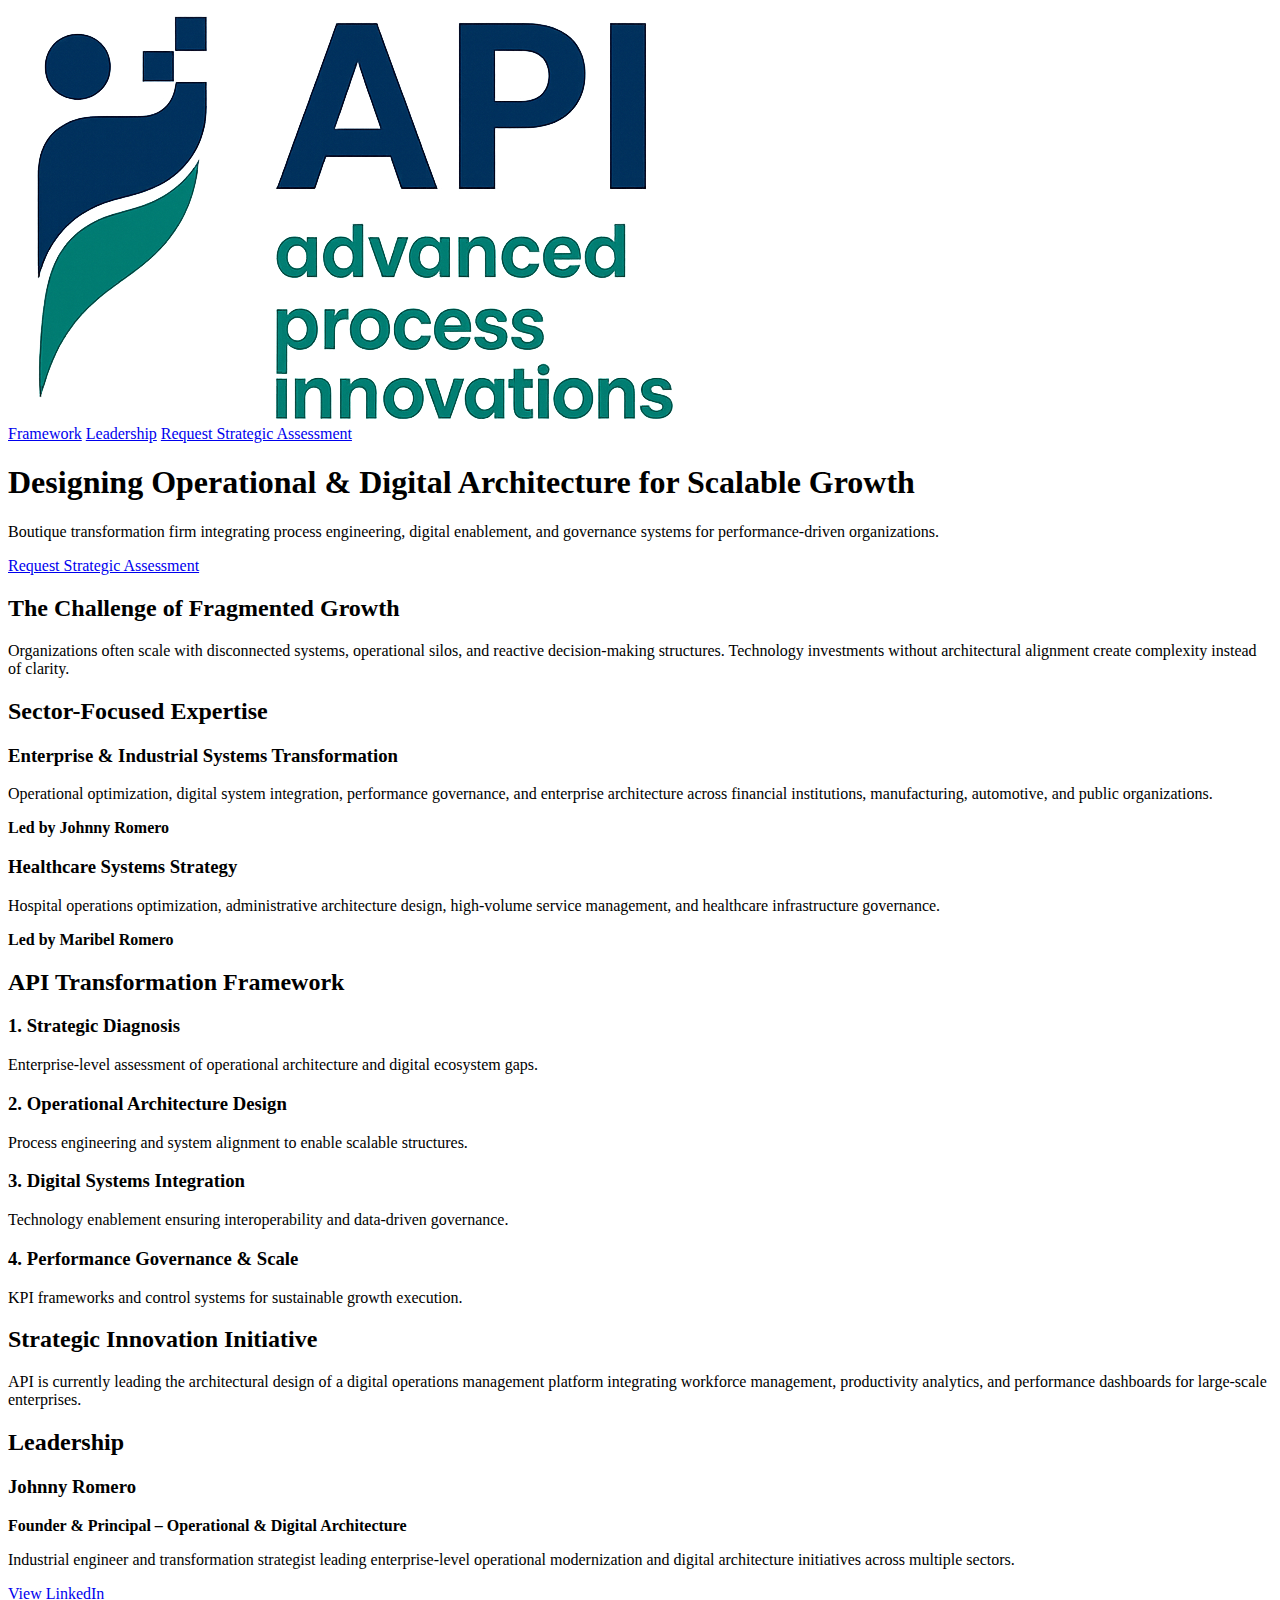
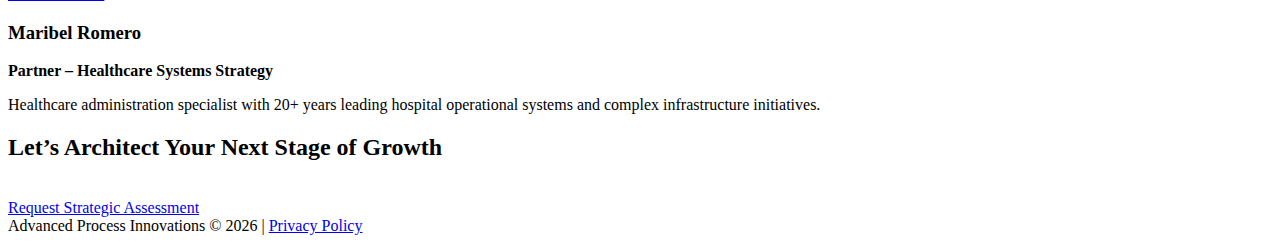
<file: index.html>
<!DOCTYPE html>
<html lang="en">
<head>
<meta charset="UTF-8">
<meta name="viewport" content="width=device-width, initial-scale=1.0">
<title>Advanced Process Innovations | Operational & Digital Architecture</title>

<link href="https://fonts.googleapis.com/css2?family=Inter:wght@300;400;600;700;800&display=swap" rel="stylesheet">
<link rel="stylesheet" href="assets/css/style.css">
</head>

<body>

<nav>
<img src="assets/img/logo.png" alt="API Logo">
<div>
<a href="#framework">Framework</a>
<a href="#leadership">Leadership</a>
<a href="consultation.html" class="btn">Request Strategic Assessment</a>
</div>
</nav>
<section class="hero">
<div class="container">
<h1>Designing Operational & Digital Architecture for Scalable Growth</h1>
<p>
Boutique transformation firm integrating process engineering, digital enablement, and governance systems for performance-driven organizations.
</p>
<a href="consultation.html" class="btn">Request Strategic Assessment</a>
</div>
</section>
<section class="center">
<div class="container">
<h2>The Challenge of Fragmented Growth</h2>
<p>
Organizations often scale with disconnected systems, operational silos, and reactive decision-making structures. Technology investments without architectural alignment create complexity instead of clarity.
</p>
</div>
</section>
<section class="dark-section center">
<div class="container">
<h2>Sector-Focused Expertise</h2>

<div class="grid">

<div class="card">
<h3>Enterprise & Industrial Systems Transformation</h3>
<p>
Operational optimization, digital system integration, performance governance, and enterprise architecture across financial institutions, manufacturing, automotive, and public organizations.
</p>
<p><strong>Led by Johnny Romero</strong></p>
</div>

<div class="card">
<h3>Healthcare Systems Strategy</h3>
<p>
Hospital operations optimization, administrative architecture design, high-volume service management, and healthcare infrastructure governance.
</p>
<p><strong>Led by Maribel Romero</strong></p>
</div>

</div>
</div>
</section>
<section id="framework" class="center">
<div class="container">
<h2>API Transformation Framework</h2>

<div class="grid">

<div class="card">
<h3>1. Strategic Diagnosis</h3>
<p>Enterprise-level assessment of operational architecture and digital ecosystem gaps.</p>
</div>

<div class="card">
<h3>2. Operational Architecture Design</h3>
<p>Process engineering and system alignment to enable scalable structures.</p>
</div>

<div class="card">
<h3>3. Digital Systems Integration</h3>
<p>Technology enablement ensuring interoperability and data-driven governance.</p>
</div>

<div class="card">
<h3>4. Performance Governance & Scale</h3>
<p>KPI frameworks and control systems for sustainable growth execution.</p>
</div>

</div>
</div>
</section>
<section class="dark-section center">
<div class="container">
<h2>Strategic Innovation Initiative</h2>
<p>
API is currently leading the architectural design of a digital operations management platform integrating workforce management, productivity analytics, and performance dashboards for large-scale enterprises.
</p>
</div>
</section>
<section id="leadership" class="center">
<div class="container">
<h2>Leadership</h2>

<div class="grid">

<div class="card">
<h3>Johnny Romero</h3>
<p><strong>Founder & Principal – Operational & Digital Architecture</strong></p>
<p>
Industrial engineer and transformation strategist leading enterprise-level operational modernization and digital architecture initiatives across multiple sectors.
</p>
<a href="https://www.linkedin.com/in/alberticoromero/" target="_blank" class="btn">View LinkedIn</a>
</div>

<div class="card">
<h3>Maribel Romero</h3>
<p><strong>Partner – Healthcare Systems Strategy</strong></p>
<p>
Healthcare administration specialist with 20+ years leading hospital operational systems and complex infrastructure initiatives.
</p>
</div>

</div>
</div>
</section>
<section class="cta-section">
<div class="container">
<h2>Let’s Architect Your Next Stage of Growth</h2>
<br>
<a href="consultation.html" class="btn">Request Strategic Assessment</a>
</div>
</section>
<footer>
Advanced Process Innovations © 2026 |
<a href="privacy-policy.html">Privacy Policy</a>
</footer>

</body>
</html>
</file>
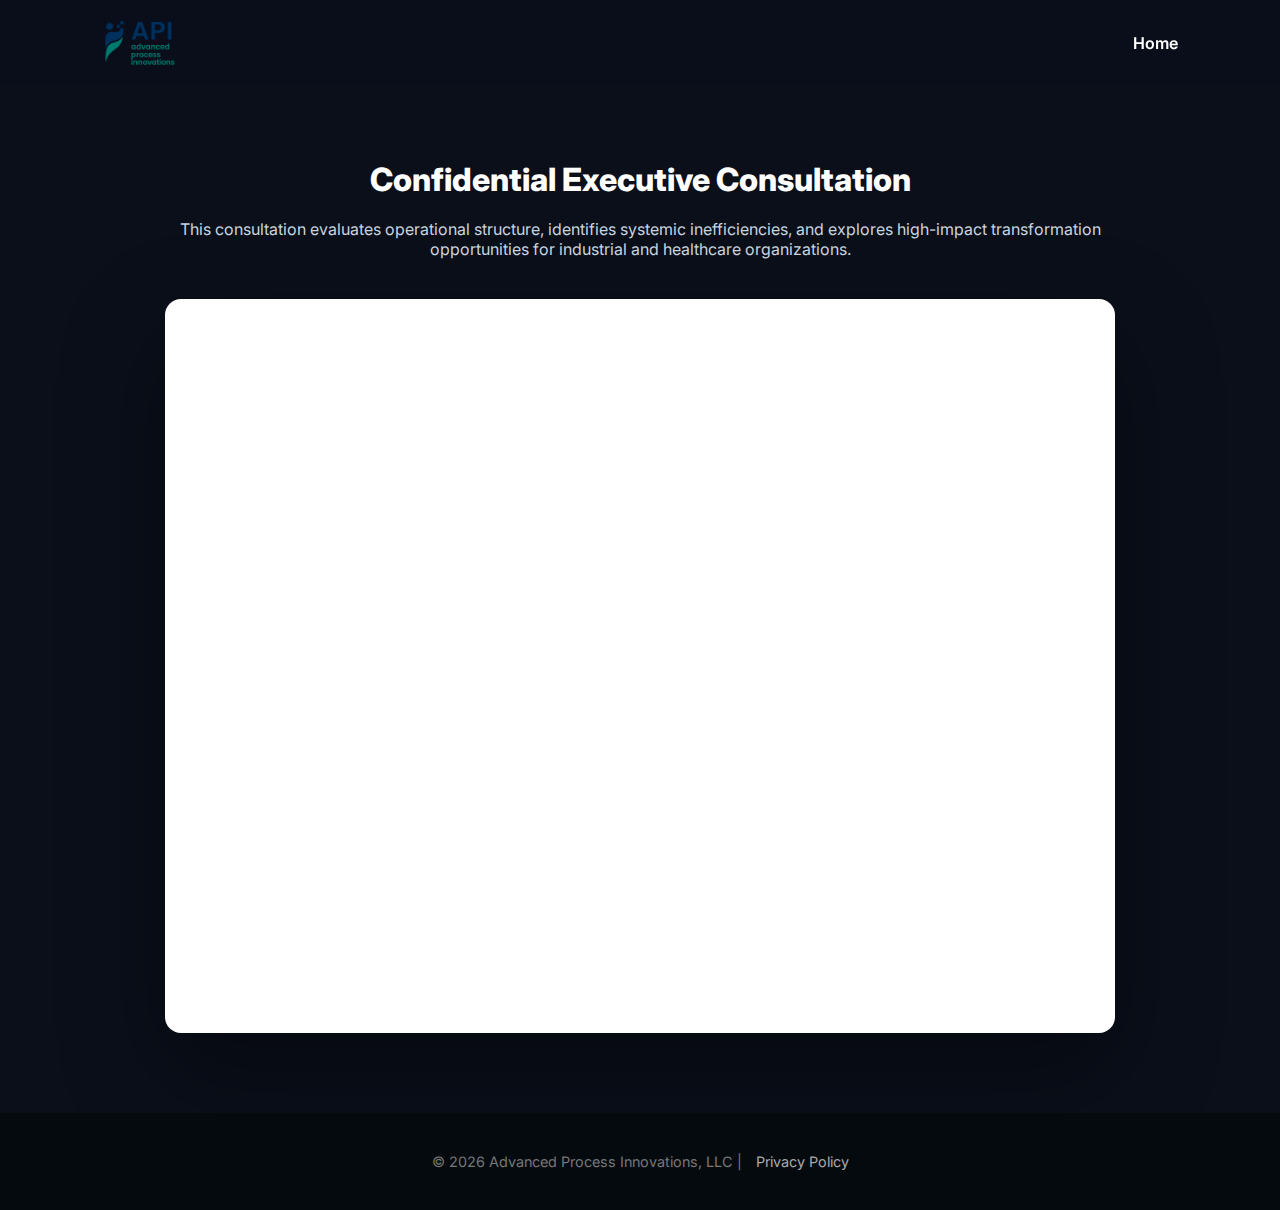
<file: consultation.html>
<!DOCTYPE html>
<html lang="en">
<head>
<meta charset="UTF-8">
<meta name="viewport" content="width=device-width, initial-scale=1.0">
<title>Schedule Consultation | Advanced Process Innovations</title>
<link href="https://fonts.googleapis.com/css2?family=Inter:wght@300;400;600;700;800&display=swap" rel="stylesheet">

<style>
:root{
--primary:#0D3B66;
--dark:#0A0F1A;
}

*{
margin:0;
padding:0;
box-sizing:border-box;
}

body{
font-family:'Inter',sans-serif;
background:var(--dark);
color:white;
display:flex;
flex-direction:column;
min-height:100vh;
}

/* NAV */
nav{
position:fixed;
width:100%;
padding:20px 8%;
display:flex;
justify-content:space-between;
align-items:center;
background:rgba(10,15,26,.95);
z-index:1000;
}

nav img{
height:45px;
}

nav a{
color:white;
text-decoration:none;
font-weight:600;
}

/* MAIN CONTENT */
main{
flex:1;
padding:160px 8% 80px 8%;
}

.container{
max-width:950px;
margin:auto;
text-align:center;
}

h1{
font-weight:800;
margin-bottom:20px;
}

p{
color:#c7d4df;
margin-bottom:40px;
}

.form-box{
background:white;
padding:40px;
border-radius:16px;
box-shadow:0 40px 100px rgba(0,0,0,.4);
}

/* FOOTER */
footer{
background:#050A0F;
text-align:center;
padding:40px 20px;
color:#777;
font-size:.9rem;
}

footer a{
color:#aaa;
text-decoration:none;
margin-left:10px;
}

footer a:hover{
color:white;
}

@media(max-width:768px){
main{
padding:140px 5% 60px 5%;
}
}
</style>
</head>

<body>

<nav>
<img src="logo.png" alt="API Logo">
<a href="index.html">Home</a>
</nav>

<main>
<div class="container">

<h1>Confidential Executive Consultation</h1>

<p>
This consultation evaluates operational structure, identifies systemic inefficiencies,
and explores high-impact transformation opportunities for industrial and healthcare organizations.
</p>

<div class="form-box">

<iframe width="100%" height="650px"
src="https://forms.office.com/Pages/ResponsePage.aspx?id=DQSIkWdsW0yxEjajBLZtrQAAAAAAAAAAAAMAAaNd4u5UN1pRR1VBNFVHTEZLNTU4VU9UODhRVEdRWC4u&embed=true"
frameborder="0"
style="border:none;border-radius:12px;"
allowfullscreen>
</iframe>

</div>

</div>
</main>

<footer>
© 2026 Advanced Process Innovations, LLC |
<a href="privacy.html">Privacy Policy</a>
</footer>

</body>
</html>
</file>
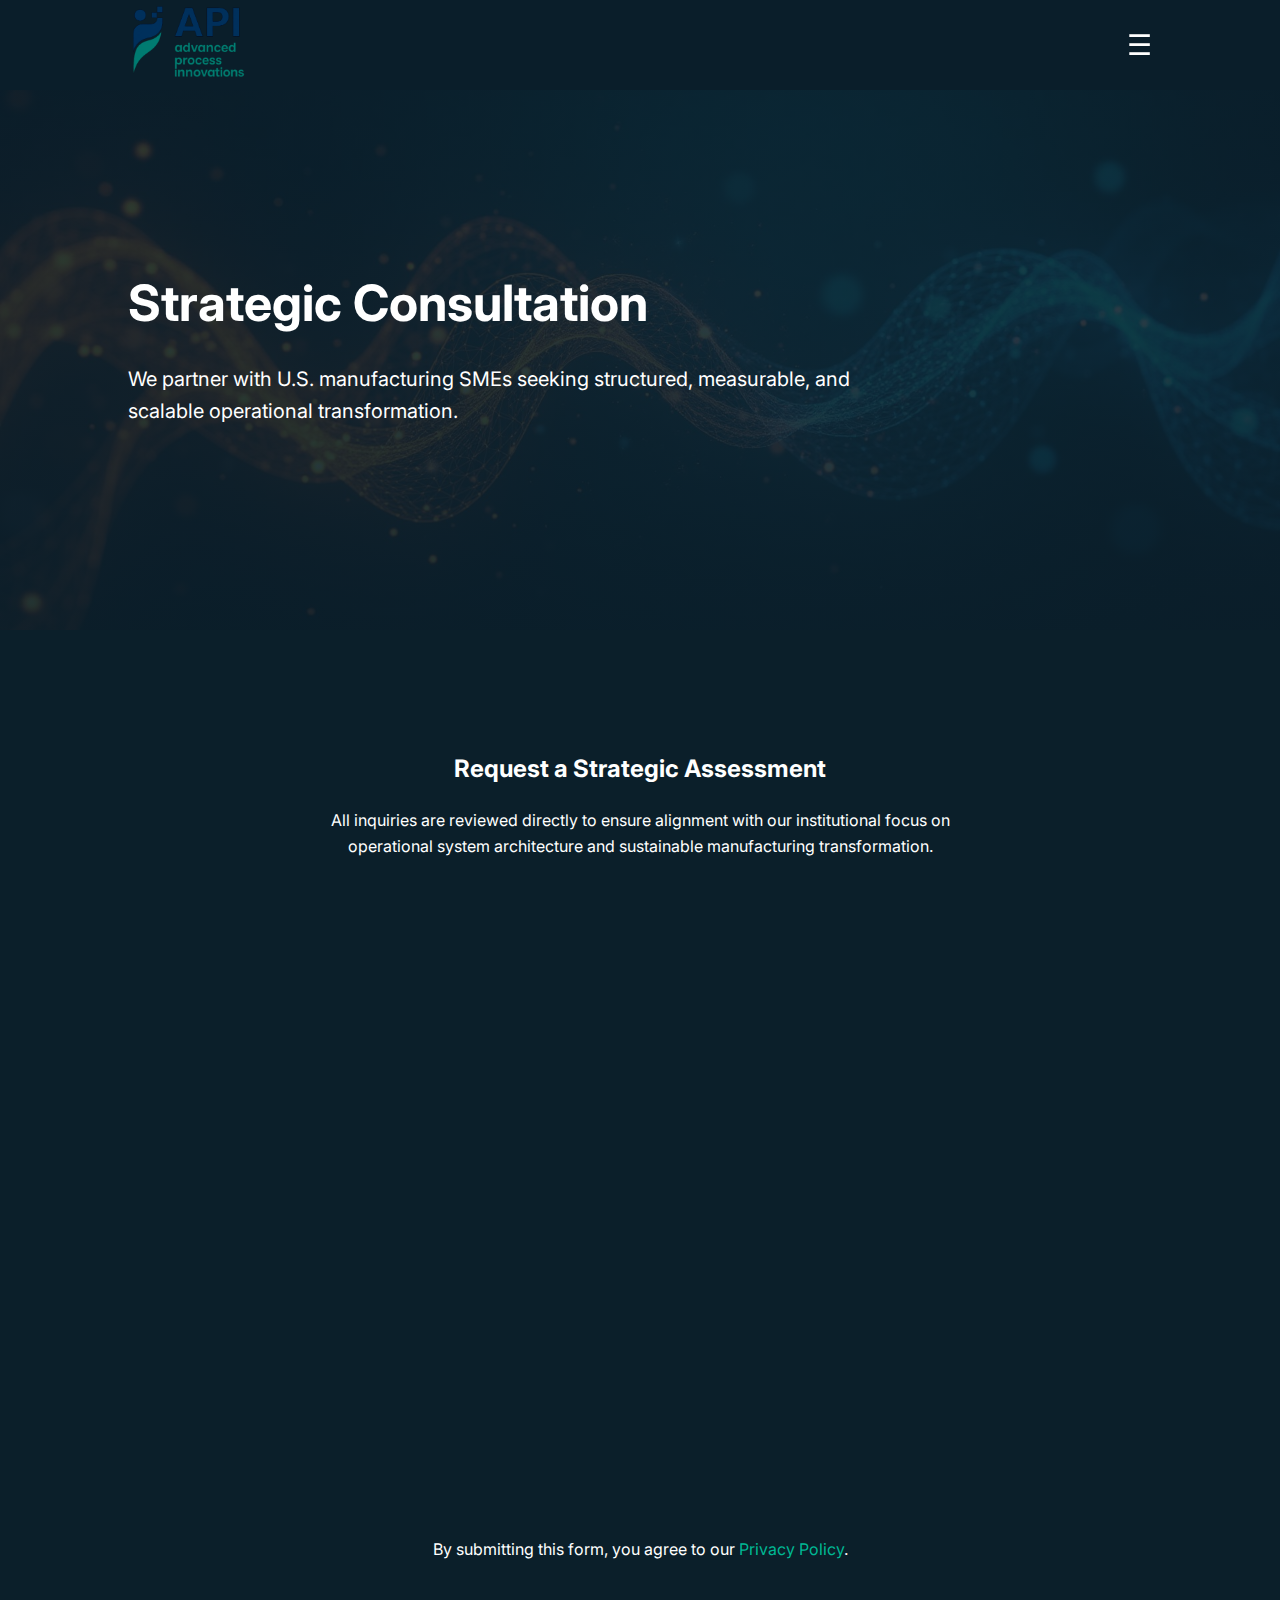
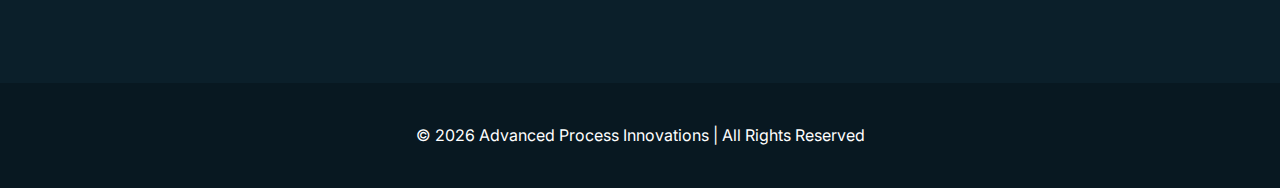
<file: contact.html>
<!DOCTYPE html>
<html lang="en">
<head>
<meta charset="UTF-8">
<meta name="viewport" content="width=device-width, initial-scale=1.0">
<title>Contact | Advanced Process Innovations</title>
<meta name="description" content="Request a strategic consultation with Advanced Process Innovations.">
<link rel="stylesheet" href="styles.css">
<link href="https://fonts.googleapis.com/css2?family=Inter:wght@400;600&display=swap" rel="stylesheet">
</head>

<body>

<!-- HEADER -->
<header class="header">
<a href="index.html"><img src="logo.png" alt="API Logo"></a>
<div class="menu-toggle" onclick="toggleMenu()">☰</div>
</header>

<!-- SIDE MENU -->
<div class="nav-menu" id="navMenu">
<a href="index.html">Home</a>
<a href="index.html#who">Who We Are</a>
<a href="index.html#solutions">Solutions</a>
<a href="index.html#founder">Founder</a>
<a href="privacy-policy.html">Privacy Policy</a>
</div>

<!-- HERO SECTION -->
<section class="hero" style="height: 60vh;">
<div class="hero-content">
<h1>Strategic Consultation</h1>
<p>
We partner with U.S. manufacturing SMEs seeking structured, measurable, and scalable operational transformation.
</p>
</div>
</section>

<!-- FORM SECTION -->
<section style="text-align:center;">
<h2>Request a Strategic Assessment</h2>

<p style="max-width:700px; margin:20px auto 40px auto;">
All inquiries are reviewed directly to ensure alignment with our institutional focus on operational system architecture and sustainable manufacturing transformation.
</p>

<div style="max-width:900px; margin:auto;">
<iframe 
width="100%" 
height="600px" 
src="https://forms.office.com/Pages/ResponsePage.aspx?id=DQSIkWdsW0yxEjajBLZtrQAAAAAAAAAAAAMAAaNd4u5UN1pRR1VBNFVHTEZLNTU4VU9UODhRVEdRWC4u&embed=true" 
frameborder="0" 
style="border:none;">
</iframe>
</div>

<p style="margin-top:30px;">
By submitting this form, you agree to our 
<a href="privacy-policy.html" style="color:#00b894; text-decoration:none;">Privacy Policy</a>.
</p>

</section>

<footer>
<p>© 2026 Advanced Process Innovations | All Rights Reserved</p>
</footer>

<script>
function toggleMenu() {
  document.getElementById("navMenu").classList.toggle("active");
}

const cards = document.querySelectorAll('.card');
const observer = new IntersectionObserver(entries => {
  entries.forEach(entry => {
    if(entry.isIntersecting){
      entry.target.classList.add('visible');
    }
  });
}, {threshold: 0.2});

cards.forEach(card => observer.observe(card));
</script>

</body>
</html>
</file>
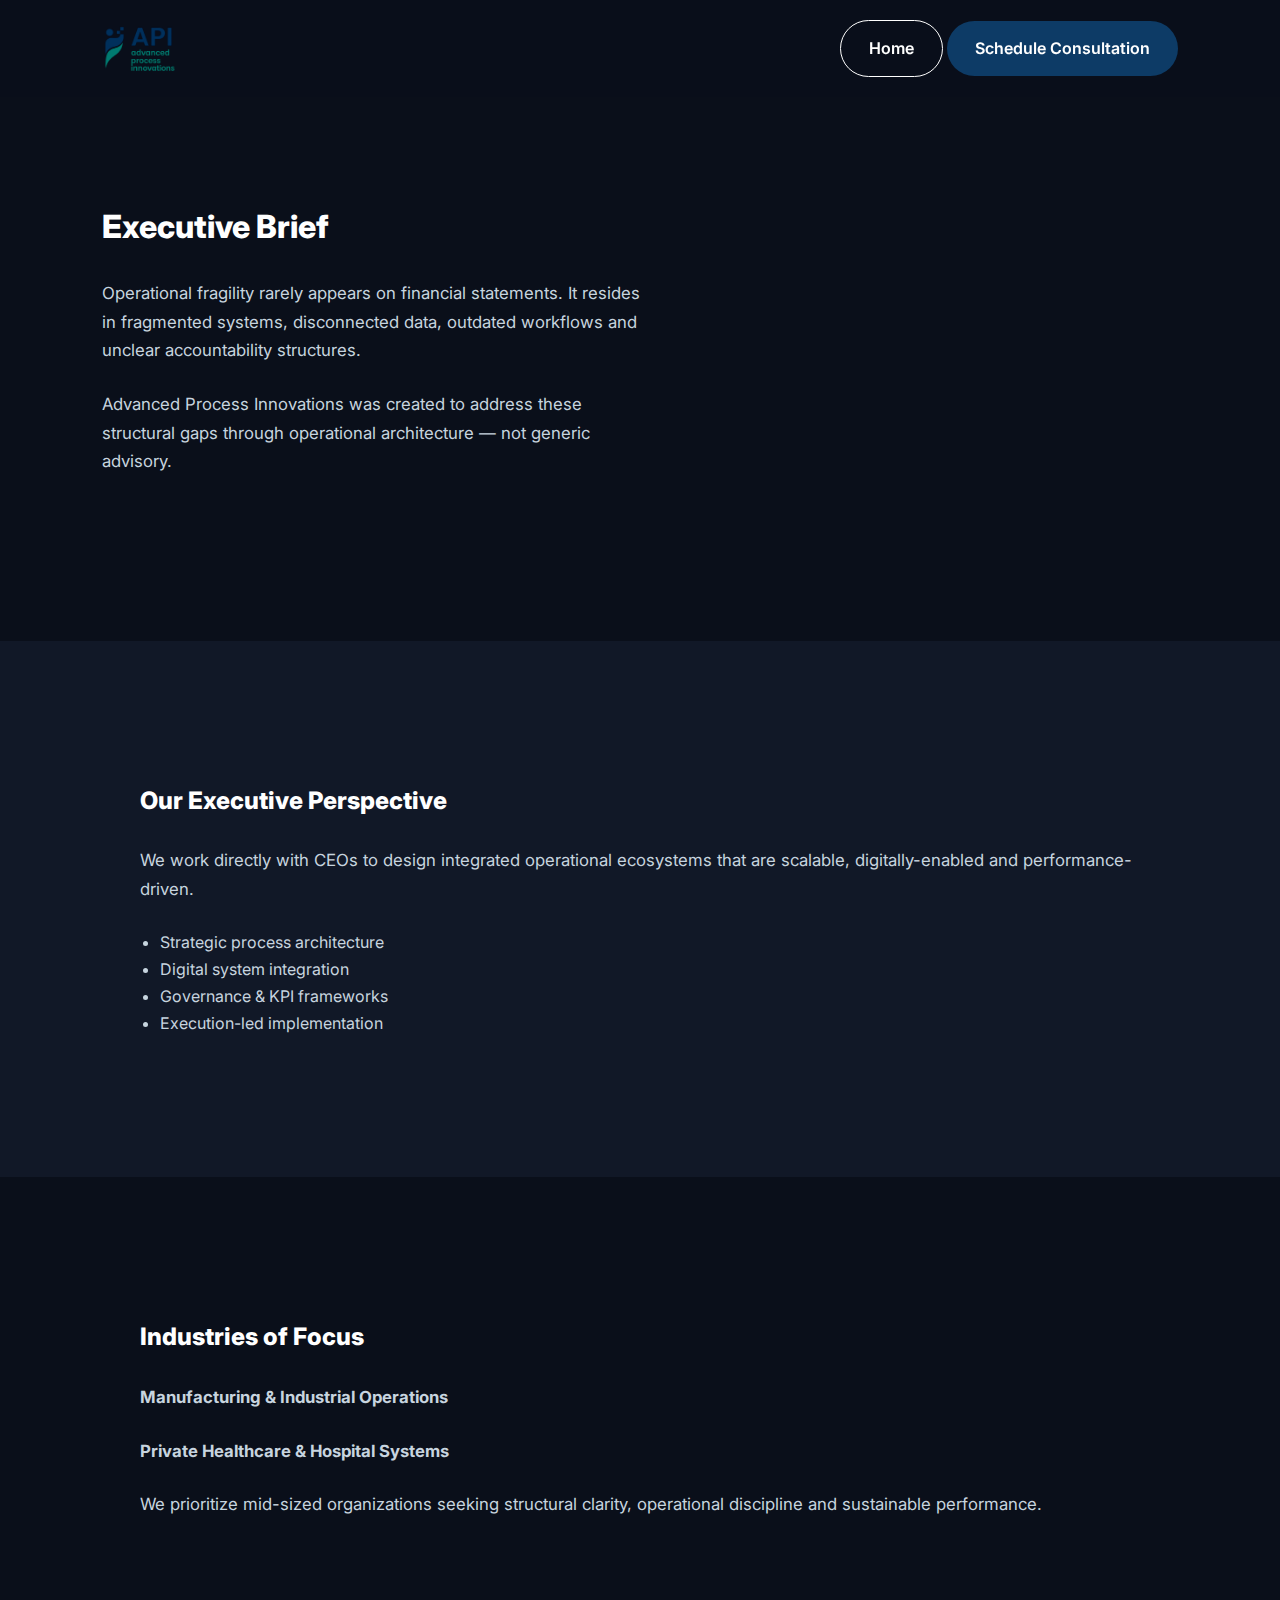
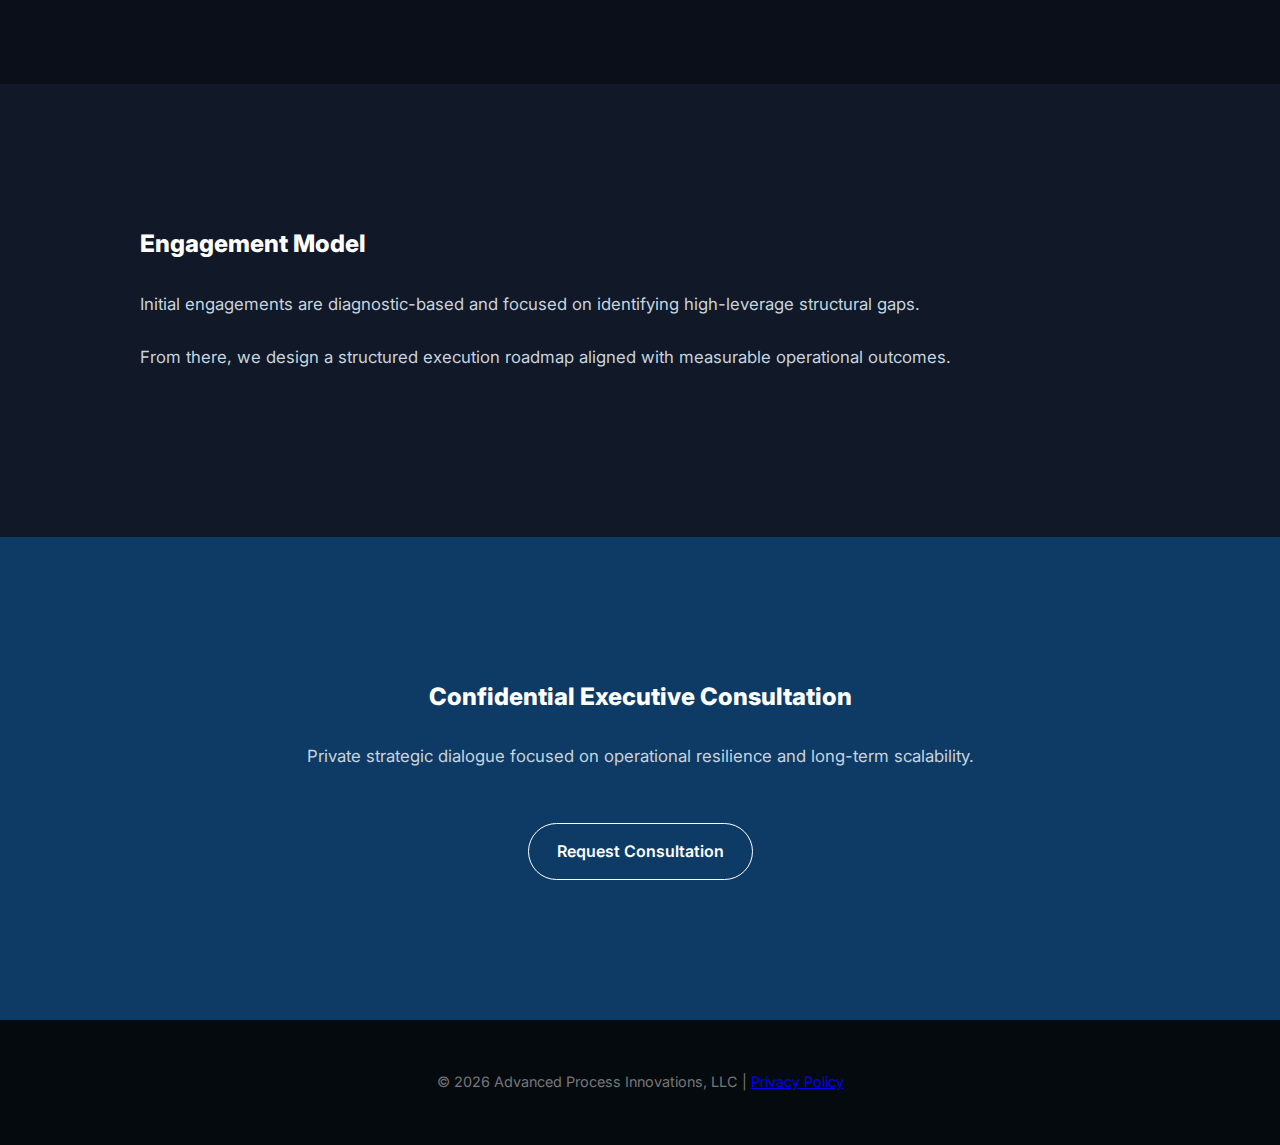
<file: executive.html>
<!DOCTYPE html>
<html lang="en">
<head>
<meta charset="UTF-8">
<meta name="viewport" content="width=device-width, initial-scale=1.0">
<title>Executive Brief | Advanced Process Innovations</title>
<link href="https://fonts.googleapis.com/css2?family=Inter:wght@300;400;600;700;800&display=swap" rel="stylesheet">

<style>
:root{
--primary:#0D3B66;
--dark:#0A0F1A;
--accent:#0E8C7A;
}

*{margin:0;padding:0;box-sizing:border-box;}
body{
font-family:'Inter',sans-serif;
background:var(--dark);
color:white;
line-height:1.7;
}

section{padding:140px 8%;}
.container{max-width:1000px;margin:auto;}

h1,h2,h3{font-weight:800;margin-bottom:25px;}
p{color:#c7d4df;font-size:1.05rem;margin-bottom:25px;}

nav{
position:fixed;
width:100%;
padding:20px 8%;
display:flex;
justify-content:space-between;
align-items:center;
background:rgba(10,15,26,.95);
z-index:1000;
}

nav img{height:45px;}

.btn{
display:inline-block;
padding:14px 28px;
border-radius:30px;
text-decoration:none;
font-weight:600;
transition:.3s;
}

.btn-primary{
background:var(--primary);
color:white;
}

.btn-outline{
border:1px solid white;
color:white;
}

.btn:hover{opacity:.85;}

.hero{
padding-top:200px;
max-width:750px;
}

.alt{
background:#111827;
}

.list{
margin-left:20px;
color:#c7d4df;
margin-top:20px;
}

.cta{
text-align:center;
background:var(--primary);
}

footer{
background:#050A0F;
text-align:center;
padding:50px;
color:#777;
font-size:.9rem;
}
</style>
</head>

<body>

<nav>
<img src="logo.png" alt="API Logo">
<div>
<a href="index.html" class="btn btn-outline">Home</a>
<a href="consultation.html" class="btn btn-primary">Schedule Consultation</a>
</div>
</nav>

<section class="hero">
<div class="container">
<h1>Executive Brief</h1>
<p>
Operational fragility rarely appears on financial statements.  
It resides in fragmented systems, disconnected data, outdated workflows and unclear accountability structures.
</p>
<p>
Advanced Process Innovations was created to address these structural gaps through operational architecture — not generic advisory.
</p>
</div>
</section>

<section class="alt">
<div class="container">
<h2>Our Executive Perspective</h2>
<p>
We work directly with CEOs to design integrated operational ecosystems that are scalable, digitally-enabled and performance-driven.
</p>

<ul class="list">
<li>Strategic process architecture</li>
<li>Digital system integration</li>
<li>Governance & KPI frameworks</li>
<li>Execution-led implementation</li>
</ul>

</div>
</section>

<section>
<div class="container">
<h2>Industries of Focus</h2>
<p><strong>Manufacturing & Industrial Operations</strong></p>
<p><strong>Private Healthcare & Hospital Systems</strong></p>

<p>
We prioritize mid-sized organizations seeking structural clarity, operational discipline and sustainable performance.
</p>
</div>
</section>

<section class="alt">
<div class="container">
<h2>Engagement Model</h2>
<p>
Initial engagements are diagnostic-based and focused on identifying high-leverage structural gaps.
</p>
<p>
From there, we design a structured execution roadmap aligned with measurable operational outcomes.
</p>
</div>
</section>

<section class="cta">
<div class="container">
<h2>Confidential Executive Consultation</h2>
<p>Private strategic dialogue focused on operational resilience and long-term scalability.</p>
<br>
<a href="consultation.html" class="btn btn-outline">Request Consultation</a>
</div>
</section>

<footer>
© 2026 Advanced Process Innovations, LLC |
<a href="privacy.html">Privacy Policy</a>
</footer>

</body>
</html>
</file>
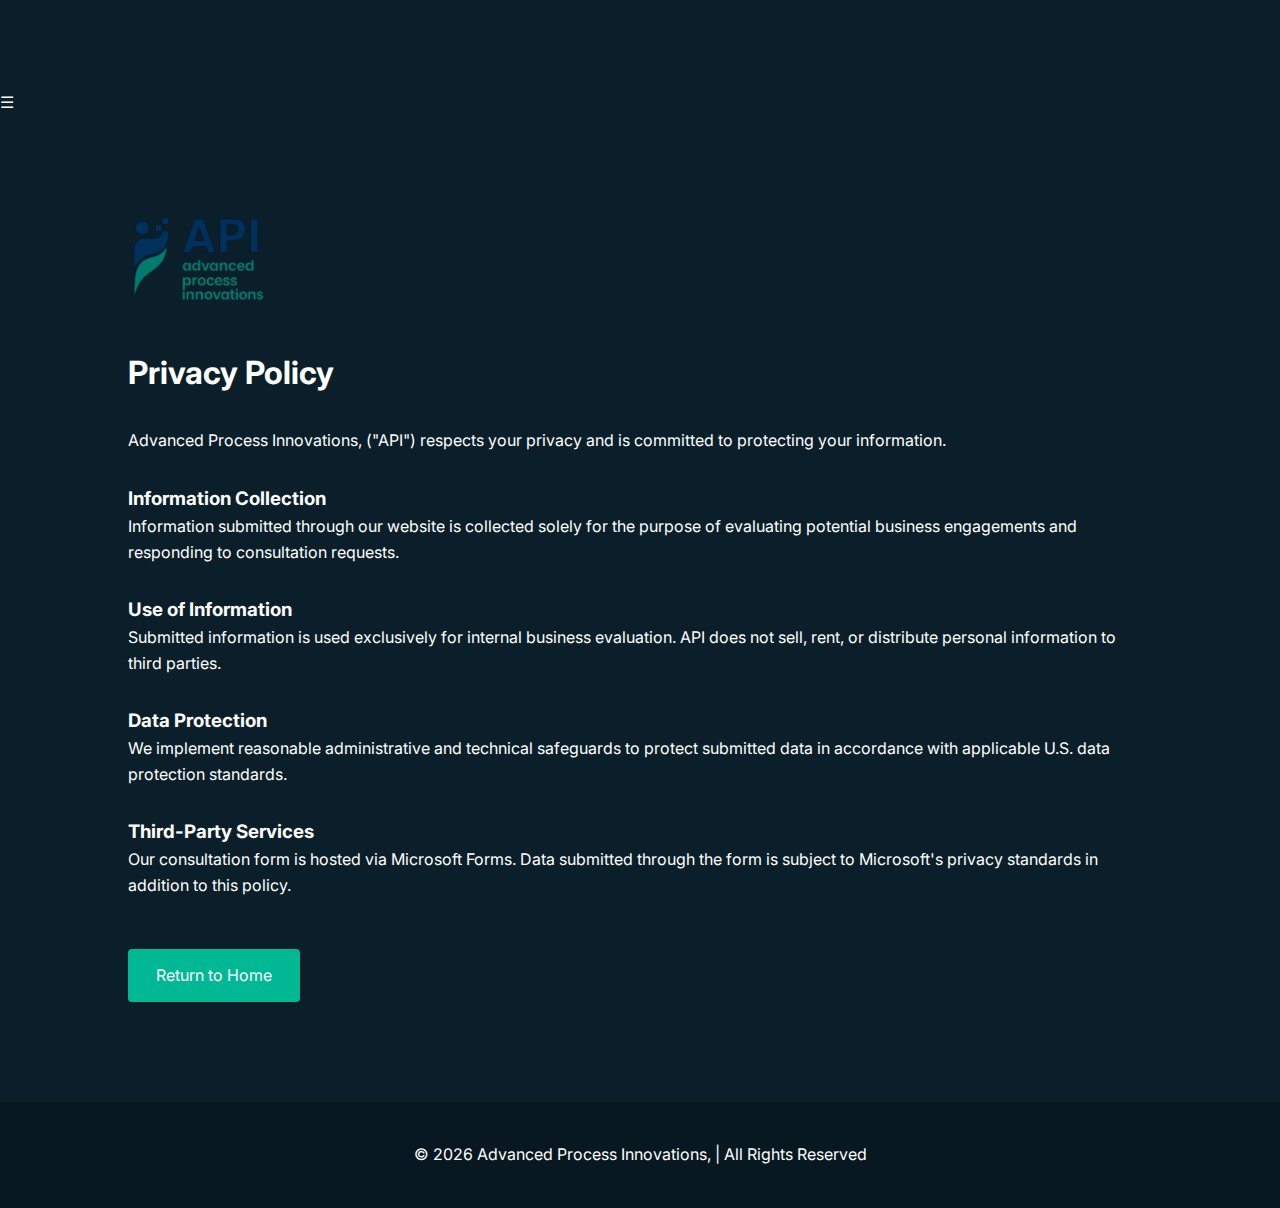
<file: privacy-policy.html>
<!DOCTYPE html>
<html lang="en">
<head>
<meta charset="UTF-8">
<meta name="viewport" content="width=device-width, initial-scale=1.0">
<title>Privacy Policy | Advanced Process Innovations</title>
<meta name="description" content="Privacy Policy of Advanced Process Innovations.">
<link rel="stylesheet" href="styles.css">
<link href="https://fonts.googleapis.com/css2?family=Inter:wght@400;600&display=swap" rel="stylesheet">
</head>

<body>

<div class="hamburger" onclick="toggleMenu()">☰</div>

<div class="nav-menu" id="navMenu">
<a href="index.html">Home</a>
<a href="index.html#about">About</a>
<a href="index.html#solutions">Solutions</a>
<a href="index.html#founder">Founder</a>
<a href="contact.html">Contact</a>
</div>

<section style="padding:100px 10%; min-height:100vh;">

<img src="logo.png" alt="API Logo" style="width:140px; margin-bottom:40px;">

<h1 style="margin-bottom:30px;">Privacy Policy</h1>

<p style="margin-bottom:20px;">
Advanced Process Innovations, ("API") respects your privacy and is committed to protecting your information.
</p>

<h3 style="margin-top:30px;">Information Collection</h3>
<p>
Information submitted through our website is collected solely for the purpose of evaluating 
potential business engagements and responding to consultation requests.
</p>

<h3 style="margin-top:30px;">Use of Information</h3>
<p>
Submitted information is used exclusively for internal business evaluation. 
API does not sell, rent, or distribute personal information to third parties.
</p>

<h3 style="margin-top:30px;">Data Protection</h3>
<p>
We implement reasonable administrative and technical safeguards to protect submitted data 
in accordance with applicable U.S. data protection standards.
</p>

<h3 style="margin-top:30px;">Third-Party Services</h3>
<p>
Our consultation form is hosted via Microsoft Forms. Data submitted through the form 
is subject to Microsoft's privacy standards in addition to this policy.
</p>

<div style="margin-top:50px;">
<a href="index.html" class="btn-primary">Return to Home</a>
</div>

</section>

<footer>
<p>© 2026 Advanced Process Innovations, | All Rights Reserved</p>
</footer>

<script>
function toggleMenu() {
  document.getElementById("navMenu").classList.toggle("active");
}
</script>

</body>
</html>
</file>
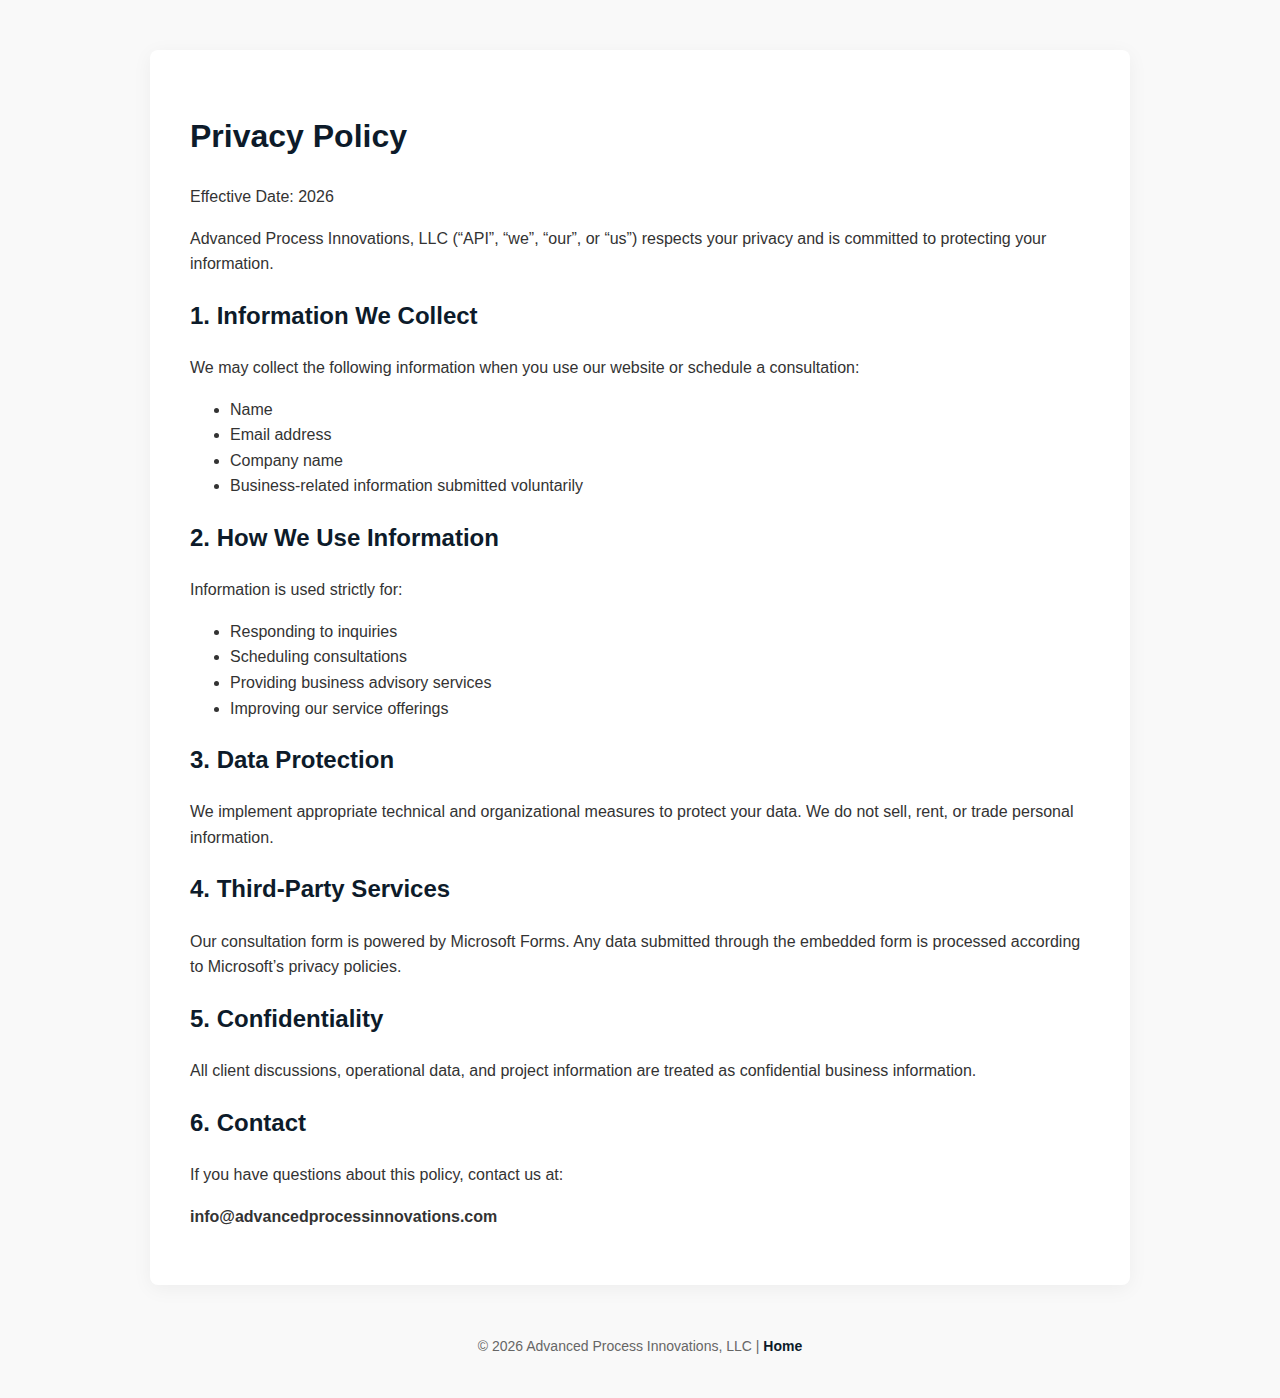
<file: privacy.html>
<!DOCTYPE html>
<html lang="en">
<head>
<meta charset="UTF-8">
<title>Privacy Policy | Advanced Process Innovations</title>
<meta name="viewport" content="width=device-width, initial-scale=1.0">
<link rel="icon" href="logo.png">
<style>
body{
font-family: Arial, sans-serif;
margin:0;
padding:0;
background:#f9f9f9;
color:#333;
line-height:1.6;
}

.container{
max-width:900px;
margin:50px auto;
background:white;
padding:40px;
border-radius:8px;
box-shadow:0 4px 20px rgba(0,0,0,0.05);
}

h1,h2{
color:#0d1b2a;
}

a{
color:#0d1b2a;
text-decoration:none;
font-weight:bold;
}

footer{
text-align:center;
margin:40px 0;
font-size:14px;
color:#666;
}
</style>
</head>
<body>

<div class="container">
<h1>Privacy Policy</h1>

<p>Effective Date: 2026</p>

<p>Advanced Process Innovations, LLC (“API”, “we”, “our”, or “us”) respects your privacy and is committed to protecting your information.</p>

<h2>1. Information We Collect</h2>
<p>We may collect the following information when you use our website or schedule a consultation:</p>
<ul>
<li>Name</li>
<li>Email address</li>
<li>Company name</li>
<li>Business-related information submitted voluntarily</li>
</ul>

<h2>2. How We Use Information</h2>
<p>Information is used strictly for:</p>
<ul>
<li>Responding to inquiries</li>
<li>Scheduling consultations</li>
<li>Providing business advisory services</li>
<li>Improving our service offerings</li>
</ul>

<h2>3. Data Protection</h2>
<p>We implement appropriate technical and organizational measures to protect your data. We do not sell, rent, or trade personal information.</p>

<h2>4. Third-Party Services</h2>
<p>Our consultation form is powered by Microsoft Forms. Any data submitted through the embedded form is processed according to Microsoft’s privacy policies.</p>

<h2>5. Confidentiality</h2>
<p>All client discussions, operational data, and project information are treated as confidential business information.</p>

<h2>6. Contact</h2>
<p>If you have questions about this policy, contact us at:</p>
<p><strong>info@advancedprocessinnovations.com</strong></p>

</div>

<footer>
© 2026 Advanced Process Innovations, LLC | 
<a href="index.html">Home</a>
</footer>

</body>
</html>
</file>
<file: assets/css/style.css>

</file>
<file: styles.css>
* {
  margin: 0;
  padding: 0;
  box-sizing: border-box;
  font-family: 'Inter', sans-serif;
}

html {
  scroll-behavior: smooth;
}

body {
  background-color: #0b1f2a;
  color: #ffffff;
  line-height: 1.6;
  padding-top: 90px; /* COMPENSA HEADER FIJO */
}

/* ===== HEADER ===== */

.header {
  position: fixed;
  top: 0;
  left: 0;
  width: 100%;
  height: 90px; /* ALTURA DEFINIDA */
  padding: 0 10%;
  display: flex;
  justify-content: space-between;
  align-items: center;
  background: rgba(11,31,42,0.95);
  backdrop-filter: blur(8px);
  z-index: 1001;
}

.header img {
  width: 120px;
}

.menu-toggle {
  font-size: 28px;
  cursor: pointer;
  z-index: 1002;
}

/* ===== SIDE MENU ===== */

.nav-menu {
  position: fixed;
  top: 0;
  right: -260px;
  width: 260px;
  height: 100vh;
  background: #081821;
  padding: 120px 30px;
  transition: 0.3s ease;
  z-index: 1000;
}

.nav-menu a {
  display: block;
  color: #ffffff;
  text-decoration: none;
  font-size: 18px;
  margin-bottom: 25px;
  transition: 0.3s;
}

.nav-menu a:hover {
  color: #00b894;
}

.nav-menu.active {
  right: 0;
}

/* ===== SECTIONS ===== */

section {
  padding: 120px 10%;
}

/* HERO */

.hero {
  height: calc(100vh - 90px); /* RESTA ALTURA HEADER */
  display: flex;
  align-items: center;
  background: linear-gradient(rgba(11,31,42,0.85), rgba(11,31,42,0.9)), 
              url('hero-bg.jpg') center/cover no-repeat;
}

.hero-content {
  max-width: 750px;
  animation: fadeUp 1.2s ease forwards;
}

.hero h1 {
  font-size: 50px;
  margin-bottom: 20px;
}

.hero p {
  font-size: 20px;
  margin-bottom: 30px;
}

/* BUTTON */

.btn-primary {
  display: inline-block;
  padding: 14px 28px;
  background: #00b894;
  color: #fff;
  text-decoration: none;
  border-radius: 4px;
  transition: 0.3s ease;
}

.btn-primary:hover {
  background: #019875;
}

/* GRID */

.solutions-grid,
.metrics-grid {
  display: grid;
  grid-template-columns: repeat(auto-fit, minmax(260px, 1fr));
  gap: 40px;
  margin-top: 50px;
}

.card {
  background: #122b3a;
  padding: 30px;
  border-radius: 8px;
  transition: 0.4s ease;
  transform: translateY(30px);
  opacity: 0;
}

.card.visible {
  transform: translateY(0);
  opacity: 1;
}

.card:hover {
  transform: translateY(-8px);
}

.founder {
  background: #0e2533;
}

footer {
  text-align: center;
  padding: 40px 0;
  background: #081821;
}

/* ANIMATION */

@keyframes fadeUp {
  from {opacity: 0; transform: translateY(40px);}
  to {opacity: 1; transform: translateY(0);}
}
</file>
